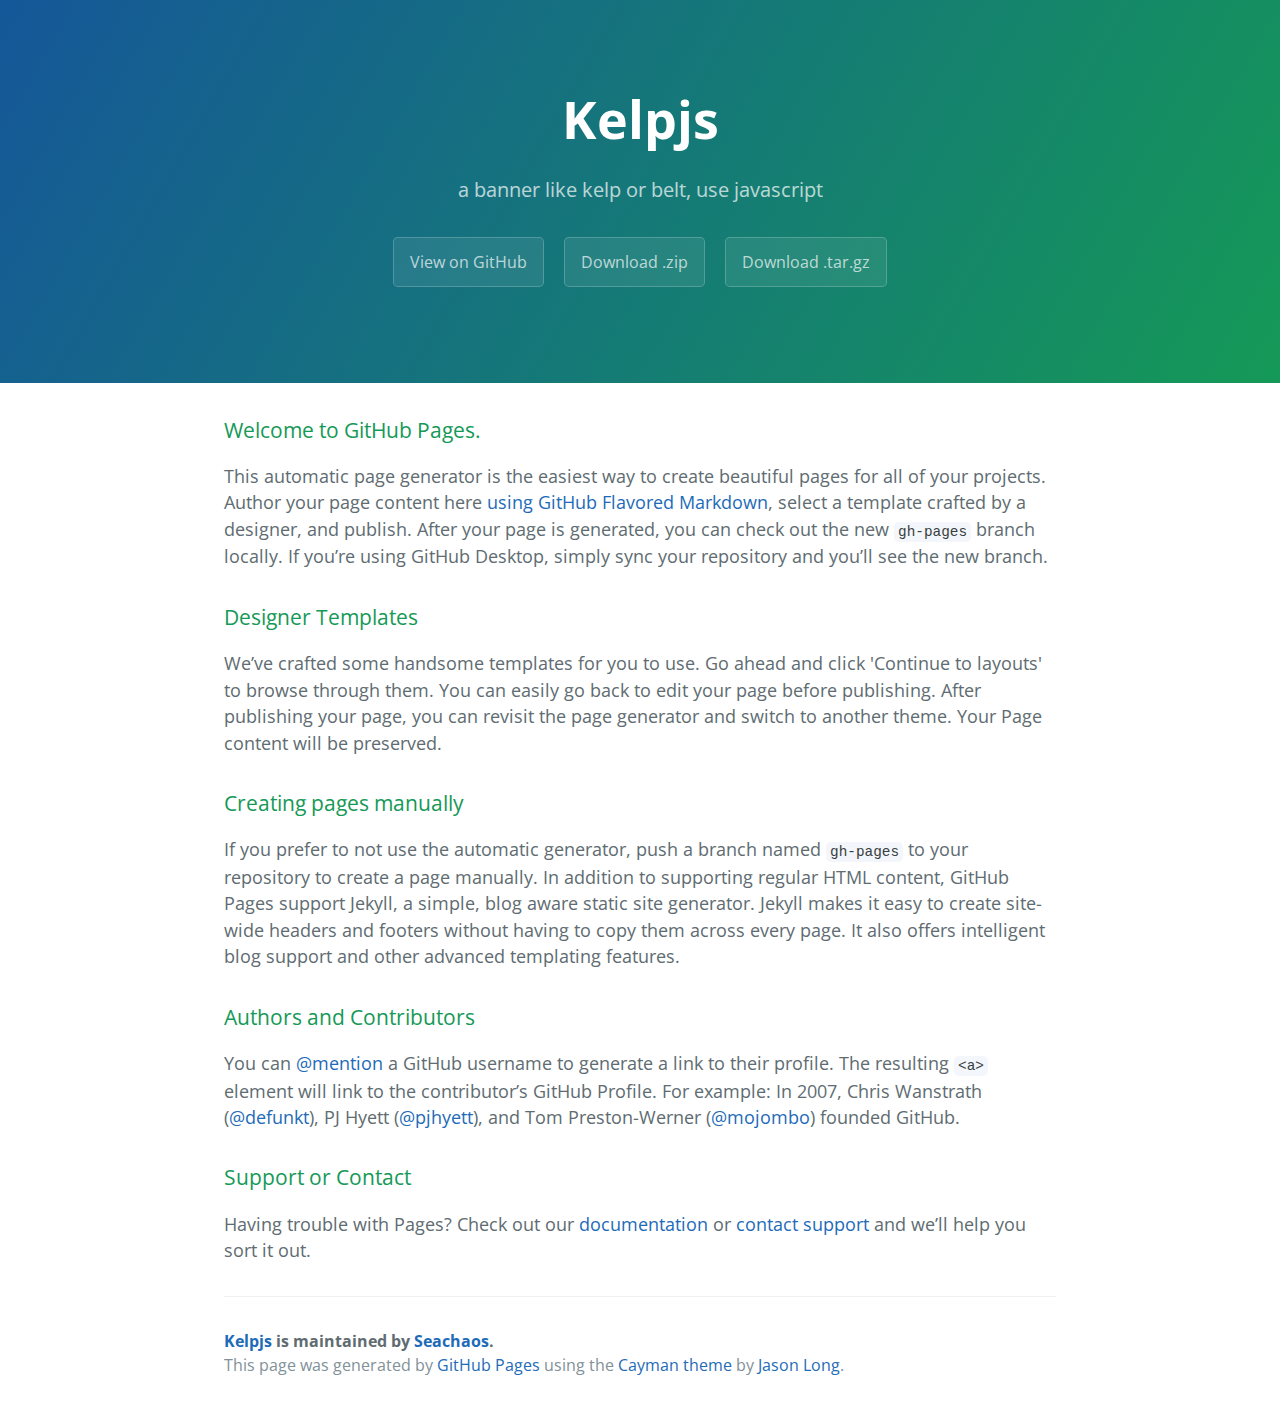
<file: index.html>
<!DOCTYPE html>
<html lang="en-us">
  <head>
    <meta charset="UTF-8">
    <title>Kelpjs by Seachaos</title>
    <meta name="viewport" content="width=device-width, initial-scale=1">
    <link rel="stylesheet" type="text/css" href="stylesheets/normalize.css" media="screen">
    <link href='https://fonts.googleapis.com/css?family=Open+Sans:400,700' rel='stylesheet' type='text/css'>
    <link rel="stylesheet" type="text/css" href="stylesheets/stylesheet.css" media="screen">
    <link rel="stylesheet" type="text/css" href="stylesheets/github-light.css" media="screen">
  </head>
  <body>
    <section class="page-header">
      <h1 class="project-name">Kelpjs</h1>
      <h2 class="project-tagline">a banner like kelp or belt, use javascript</h2>
      <a href="https://github.com/Seachaos/KelpJS" class="btn">View on GitHub</a>
      <a href="https://github.com/Seachaos/KelpJS/zipball/master" class="btn">Download .zip</a>
      <a href="https://github.com/Seachaos/KelpJS/tarball/master" class="btn">Download .tar.gz</a>
    </section>

    <section class="main-content">
      <h3>
<a id="welcome-to-github-pages" class="anchor" href="#welcome-to-github-pages" aria-hidden="true"><span class="octicon octicon-link"></span></a>Welcome to GitHub Pages.</h3>

<p>This automatic page generator is the easiest way to create beautiful pages for all of your projects. Author your page content here <a href="https://guides.github.com/features/mastering-markdown/">using GitHub Flavored Markdown</a>, select a template crafted by a designer, and publish. After your page is generated, you can check out the new <code>gh-pages</code> branch locally. If you’re using GitHub Desktop, simply sync your repository and you’ll see the new branch.</p>

<h3>
<a id="designer-templates" class="anchor" href="#designer-templates" aria-hidden="true"><span class="octicon octicon-link"></span></a>Designer Templates</h3>

<p>We’ve crafted some handsome templates for you to use. Go ahead and click 'Continue to layouts' to browse through them. You can easily go back to edit your page before publishing. After publishing your page, you can revisit the page generator and switch to another theme. Your Page content will be preserved.</p>

<h3>
<a id="creating-pages-manually" class="anchor" href="#creating-pages-manually" aria-hidden="true"><span class="octicon octicon-link"></span></a>Creating pages manually</h3>

<p>If you prefer to not use the automatic generator, push a branch named <code>gh-pages</code> to your repository to create a page manually. In addition to supporting regular HTML content, GitHub Pages support Jekyll, a simple, blog aware static site generator. Jekyll makes it easy to create site-wide headers and footers without having to copy them across every page. It also offers intelligent blog support and other advanced templating features.</p>

<h3>
<a id="authors-and-contributors" class="anchor" href="#authors-and-contributors" aria-hidden="true"><span class="octicon octicon-link"></span></a>Authors and Contributors</h3>

<p>You can <a href="https://github.com/blog/821" class="user-mention">@mention</a> a GitHub username to generate a link to their profile. The resulting <code>&lt;a&gt;</code> element will link to the contributor’s GitHub Profile. For example: In 2007, Chris Wanstrath (<a href="https://github.com/defunkt" class="user-mention">@defunkt</a>), PJ Hyett (<a href="https://github.com/pjhyett" class="user-mention">@pjhyett</a>), and Tom Preston-Werner (<a href="https://github.com/mojombo" class="user-mention">@mojombo</a>) founded GitHub.</p>

<h3>
<a id="support-or-contact" class="anchor" href="#support-or-contact" aria-hidden="true"><span class="octicon octicon-link"></span></a>Support or Contact</h3>

<p>Having trouble with Pages? Check out our <a href="https://help.github.com/pages">documentation</a> or <a href="https://github.com/contact">contact support</a> and we’ll help you sort it out.</p>

      <footer class="site-footer">
        <span class="site-footer-owner"><a href="https://github.com/Seachaos/KelpJS">Kelpjs</a> is maintained by <a href="https://github.com/Seachaos">Seachaos</a>.</span>

        <span class="site-footer-credits">This page was generated by <a href="https://pages.github.com">GitHub Pages</a> using the <a href="https://github.com/jasonlong/cayman-theme">Cayman theme</a> by <a href="https://twitter.com/jasonlong">Jason Long</a>.</span>
      </footer>

    </section>

  
  </body>
</html>
</file>
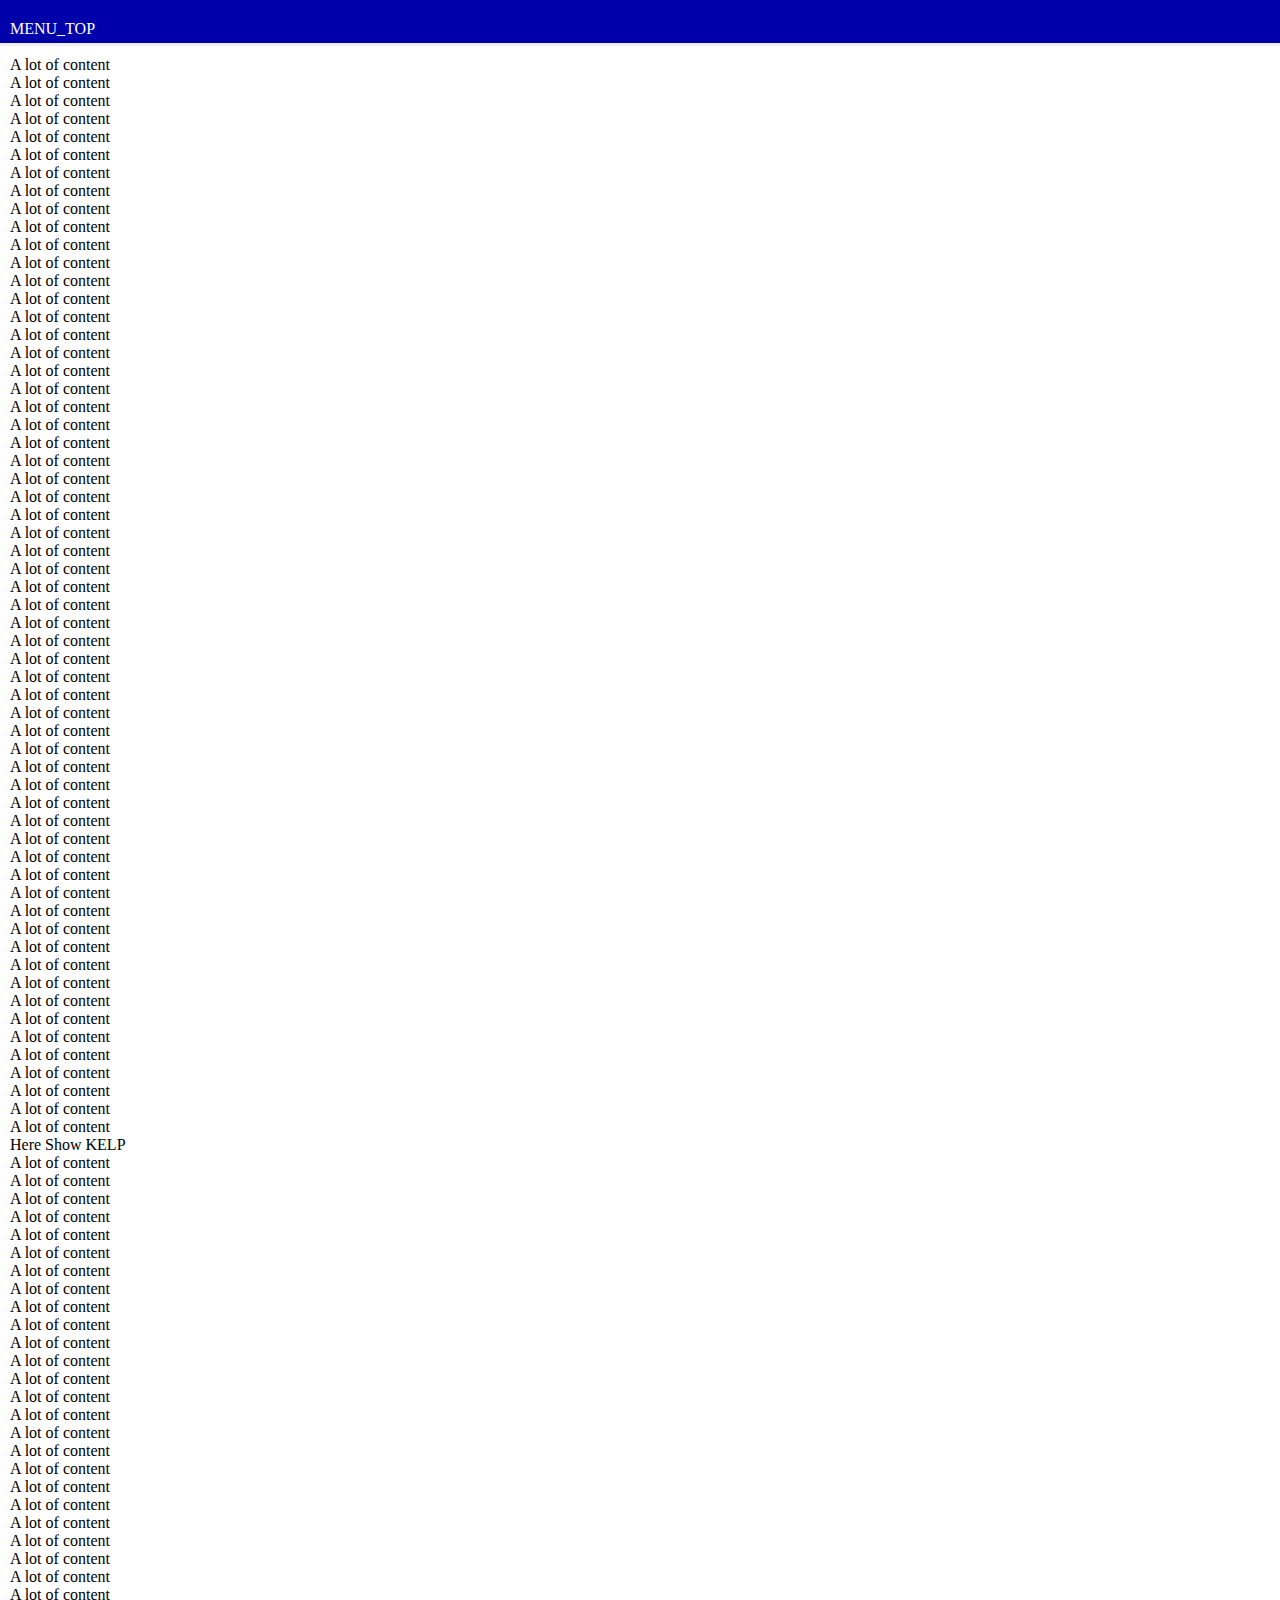
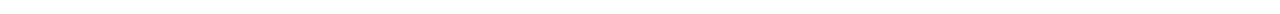
<file: test.html>
<!DOCTYPE html>
<html>
<head>
	<meta http-equiv="Content-Type" content="text/html; charset=utf-8" />
	<link href="./style.css" rel="stylesheet" type="text/css" />
	<script type="text/javascript" src="./jquery-1.11.3.min.js" ></script>
	<script type="text/javascript" src="./kelp.js" ></script>
</head>
<body>
	<div id="banner_top" class="banner">
		MENU_TOP
	</div>
	<div id="banner_kelp" class="banner">
		MENU_KELP
	</div>
	<div class="content">
		A lot of content<br />A lot of content<br />A lot of content<br />A lot of content<br />A lot of content<br />
		A lot of content<br />A lot of content<br />A lot of content<br />A lot of content<br />A lot of content<br />
		A lot of content<br />A lot of content<br />A lot of content<br />A lot of content<br />A lot of content<br />
		A lot of content<br />A lot of content<br />A lot of content<br />A lot of content<br />A lot of content<br />
		A lot of content<br />A lot of content<br />A lot of content<br />A lot of content<br />A lot of content<br />
		A lot of content<br />A lot of content<br />A lot of content<br />A lot of content<br />A lot of content<br />
		A lot of content<br />A lot of content<br />A lot of content<br />A lot of content<br />A lot of content<br />
		A lot of content<br />A lot of content<br />A lot of content<br />A lot of content<br />A lot of content<br />
		A lot of content<br />A lot of content<br />A lot of content<br />A lot of content<br />A lot of content<br />
		A lot of content<br />A lot of content<br />A lot of content<br />A lot of content<br />A lot of content<br />
		A lot of content<br />A lot of content<br />A lot of content<br />A lot of content<br />A lot of content<br />
		A lot of content<br />A lot of content<br />A lot of content<br />A lot of content<br />A lot of content<br />
		<span class="show_kelp">Here Show KELP</span><br />
		A lot of content<br />A lot of content<br />A lot of content<br />A lot of content<br />A lot of content<br />
		A lot of content<br />A lot of content<br />A lot of content<br />A lot of content<br />A lot of content<br />
		A lot of content<br />A lot of content<br />A lot of content<br />A lot of content<br />A lot of content<br />
		A lot of content<br />A lot of content<br />A lot of content<br />A lot of content<br />A lot of content<br />
		A lot of content<br />A lot of content<br />A lot of content<br />A lot of content<br />A lot of content<br />
	</div>
	<script type="text/javascript">
		// kelp.base($('#banner_top')).grow($('#banner_kelp')).find($('.show_kelp')).up();
		// kelp.base($('#banner_top')).find($('.show_kelp')).up($('#banner_kelp'));
		kelp.base($('#banner_top')).over(10).grow($('#banner_kelp')).up();
		// kelp.baseOn($('#banner_top')).grow($('#banner_kelp')).overWindow(0).up();
	</script>
</body>
</html>
</file>
<file: stylesheets/stylesheet.css>
* {
  box-sizing: border-box; }

body {
  padding: 0;
  margin: 0;
  font-family: "Open Sans", "Helvetica Neue", Helvetica, Arial, sans-serif;
  font-size: 16px;
  line-height: 1.5;
  color: #606c71; }

a {
  color: #1e6bb8;
  text-decoration: none; }
  a:hover {
    text-decoration: underline; }

.btn {
  display: inline-block;
  margin-bottom: 1rem;
  color: rgba(255, 255, 255, 0.7);
  background-color: rgba(255, 255, 255, 0.08);
  border-color: rgba(255, 255, 255, 0.2);
  border-style: solid;
  border-width: 1px;
  border-radius: 0.3rem;
  transition: color 0.2s, background-color 0.2s, border-color 0.2s; }
  .btn + .btn {
    margin-left: 1rem; }

.btn:hover {
  color: rgba(255, 255, 255, 0.8);
  text-decoration: none;
  background-color: rgba(255, 255, 255, 0.2);
  border-color: rgba(255, 255, 255, 0.3); }

@media screen and (min-width: 64em) {
  .btn {
    padding: 0.75rem 1rem; } }

@media screen and (min-width: 42em) and (max-width: 64em) {
  .btn {
    padding: 0.6rem 0.9rem;
    font-size: 0.9rem; } }

@media screen and (max-width: 42em) {
  .btn {
    display: block;
    width: 100%;
    padding: 0.75rem;
    font-size: 0.9rem; }
    .btn + .btn {
      margin-top: 1rem;
      margin-left: 0; } }

.page-header {
  color: #fff;
  text-align: center;
  background-color: #159957;
  background-image: linear-gradient(120deg, #155799, #159957); }

@media screen and (min-width: 64em) {
  .page-header {
    padding: 5rem 6rem; } }

@media screen and (min-width: 42em) and (max-width: 64em) {
  .page-header {
    padding: 3rem 4rem; } }

@media screen and (max-width: 42em) {
  .page-header {
    padding: 2rem 1rem; } }

.project-name {
  margin-top: 0;
  margin-bottom: 0.1rem; }

@media screen and (min-width: 64em) {
  .project-name {
    font-size: 3.25rem; } }

@media screen and (min-width: 42em) and (max-width: 64em) {
  .project-name {
    font-size: 2.25rem; } }

@media screen and (max-width: 42em) {
  .project-name {
    font-size: 1.75rem; } }

.project-tagline {
  margin-bottom: 2rem;
  font-weight: normal;
  opacity: 0.7; }

@media screen and (min-width: 64em) {
  .project-tagline {
    font-size: 1.25rem; } }

@media screen and (min-width: 42em) and (max-width: 64em) {
  .project-tagline {
    font-size: 1.15rem; } }

@media screen and (max-width: 42em) {
  .project-tagline {
    font-size: 1rem; } }

.main-content :first-child {
  margin-top: 0; }
.main-content img {
  max-width: 100%; }
.main-content h1, .main-content h2, .main-content h3, .main-content h4, .main-content h5, .main-content h6 {
  margin-top: 2rem;
  margin-bottom: 1rem;
  font-weight: normal;
  color: #159957; }
.main-content p {
  margin-bottom: 1em; }
.main-content code {
  padding: 2px 4px;
  font-family: Consolas, "Liberation Mono", Menlo, Courier, monospace;
  font-size: 0.9rem;
  color: #383e41;
  background-color: #f3f6fa;
  border-radius: 0.3rem; }
.main-content pre {
  padding: 0.8rem;
  margin-top: 0;
  margin-bottom: 1rem;
  font: 1rem Consolas, "Liberation Mono", Menlo, Courier, monospace;
  color: #567482;
  word-wrap: normal;
  background-color: #f3f6fa;
  border: solid 1px #dce6f0;
  border-radius: 0.3rem; }
  .main-content pre > code {
    padding: 0;
    margin: 0;
    font-size: 0.9rem;
    color: #567482;
    word-break: normal;
    white-space: pre;
    background: transparent;
    border: 0; }
.main-content .highlight {
  margin-bottom: 1rem; }
  .main-content .highlight pre {
    margin-bottom: 0;
    word-break: normal; }
.main-content .highlight pre, .main-content pre {
  padding: 0.8rem;
  overflow: auto;
  font-size: 0.9rem;
  line-height: 1.45;
  border-radius: 0.3rem; }
.main-content pre code, .main-content pre tt {
  display: inline;
  max-width: initial;
  padding: 0;
  margin: 0;
  overflow: initial;
  line-height: inherit;
  word-wrap: normal;
  background-color: transparent;
  border: 0; }
  .main-content pre code:before, .main-content pre code:after, .main-content pre tt:before, .main-content pre tt:after {
    content: normal; }
.main-content ul, .main-content ol {
  margin-top: 0; }
.main-content blockquote {
  padding: 0 1rem;
  margin-left: 0;
  color: #819198;
  border-left: 0.3rem solid #dce6f0; }
  .main-content blockquote > :first-child {
    margin-top: 0; }
  .main-content blockquote > :last-child {
    margin-bottom: 0; }
.main-content table {
  display: block;
  width: 100%;
  overflow: auto;
  word-break: normal;
  word-break: keep-all; }
  .main-content table th {
    font-weight: bold; }
  .main-content table th, .main-content table td {
    padding: 0.5rem 1rem;
    border: 1px solid #e9ebec; }
.main-content dl {
  padding: 0; }
  .main-content dl dt {
    padding: 0;
    margin-top: 1rem;
    font-size: 1rem;
    font-weight: bold; }
  .main-content dl dd {
    padding: 0;
    margin-bottom: 1rem; }
.main-content hr {
  height: 2px;
  padding: 0;
  margin: 1rem 0;
  background-color: #eff0f1;
  border: 0; }

@media screen and (min-width: 64em) {
  .main-content {
    max-width: 64rem;
    padding: 2rem 6rem;
    margin: 0 auto;
    font-size: 1.1rem; } }

@media screen and (min-width: 42em) and (max-width: 64em) {
  .main-content {
    padding: 2rem 4rem;
    font-size: 1.1rem; } }

@media screen and (max-width: 42em) {
  .main-content {
    padding: 2rem 1rem;
    font-size: 1rem; } }

.site-footer {
  padding-top: 2rem;
  margin-top: 2rem;
  border-top: solid 1px #eff0f1; }

.site-footer-owner {
  display: block;
  font-weight: bold; }

.site-footer-credits {
  color: #819198; }

@media screen and (min-width: 64em) {
  .site-footer {
    font-size: 1rem; } }

@media screen and (min-width: 42em) and (max-width: 64em) {
  .site-footer {
    font-size: 1rem; } }

@media screen and (max-width: 42em) {
  .site-footer {
    font-size: 0.9rem; } }
</file>
<file: stylesheets/github-light.css>
/*
   Copyright 2014 GitHub Inc.

   Licensed under the Apache License, Version 2.0 (the "License");
   you may not use this file except in compliance with the License.
   You may obtain a copy of the License at

       http://www.apache.org/licenses/LICENSE-2.0

   Unless required by applicable law or agreed to in writing, software
   distributed under the License is distributed on an "AS IS" BASIS,
   WITHOUT WARRANTIES OR CONDITIONS OF ANY KIND, either express or implied.
   See the License for the specific language governing permissions and
   limitations under the License.

*/

.pl-c /* comment */ {
  color: #969896;
}

.pl-c1      /* constant, markup.raw, meta.diff.header, meta.module-reference, meta.property-name, support, support.constant, support.variable, variable.other.constant */,
.pl-s .pl-v /* string variable */ {
  color: #0086b3;
}

.pl-e  /* entity */,
.pl-en /* entity.name */ {
  color: #795da3;
}

.pl-s .pl-s1 /* string source */,
.pl-smi      /* storage.modifier.import, storage.modifier.package, storage.type.java, variable.other, variable.parameter.function */ {
  color: #333;
}

.pl-ent /* entity.name.tag */ {
  color: #63a35c;
}

.pl-k /* keyword, storage, storage.type */ {
  color: #a71d5d;
}

.pl-pds              /* punctuation.definition.string, string.regexp.character-class */,
.pl-s                /* string */,
.pl-s .pl-pse .pl-s1 /* string punctuation.section.embedded source */,
.pl-sr               /* string.regexp */,
.pl-sr .pl-cce       /* string.regexp constant.character.escape */,
.pl-sr .pl-sra       /* string.regexp string.regexp.arbitrary-repitition */,
.pl-sr .pl-sre       /* string.regexp source.ruby.embedded */ {
  color: #183691;
}

.pl-v /* variable */ {
  color: #ed6a43;
}

.pl-id /* invalid.deprecated */ {
  color: #b52a1d;
}

.pl-ii /* invalid.illegal */ {
  background-color: #b52a1d;
  color: #f8f8f8;
}

.pl-sr .pl-cce /* string.regexp constant.character.escape */ {
  color: #63a35c;
  font-weight: bold;
}

.pl-ml /* markup.list */ {
  color: #693a17;
}

.pl-mh        /* markup.heading */,
.pl-mh .pl-en /* markup.heading entity.name */,
.pl-ms        /* meta.separator */ {
  color: #1d3e81;
  font-weight: bold;
}

.pl-mq /* markup.quote */ {
  color: #008080;
}

.pl-mi /* markup.italic */ {
  color: #333;
  font-style: italic;
}

.pl-mb /* markup.bold */ {
  color: #333;
  font-weight: bold;
}

.pl-md /* markup.deleted, meta.diff.header.from-file */ {
  background-color: #ffecec;
  color: #bd2c00;
}

.pl-mi1 /* markup.inserted, meta.diff.header.to-file */ {
  background-color: #eaffea;
  color: #55a532;
}

.pl-mdr /* meta.diff.range */ {
  color: #795da3;
  font-weight: bold;
}

.pl-mo /* meta.output */ {
  color: #1d3e81;
}
</file>
<file: style.css>
body{
	background:#FFF;
	padding:0px;
	margin:0px;
}

#banner_top{
	background: #00A;
}
#banner_kelp{
	background: #0AA;
	display:none;
}

.content{
	padding: 10px;
}
.banner{
	border-bottom:3px #EEE solid;
	color:#FFF;
	padding:20px 10px 5px 10px;
}
</file>
